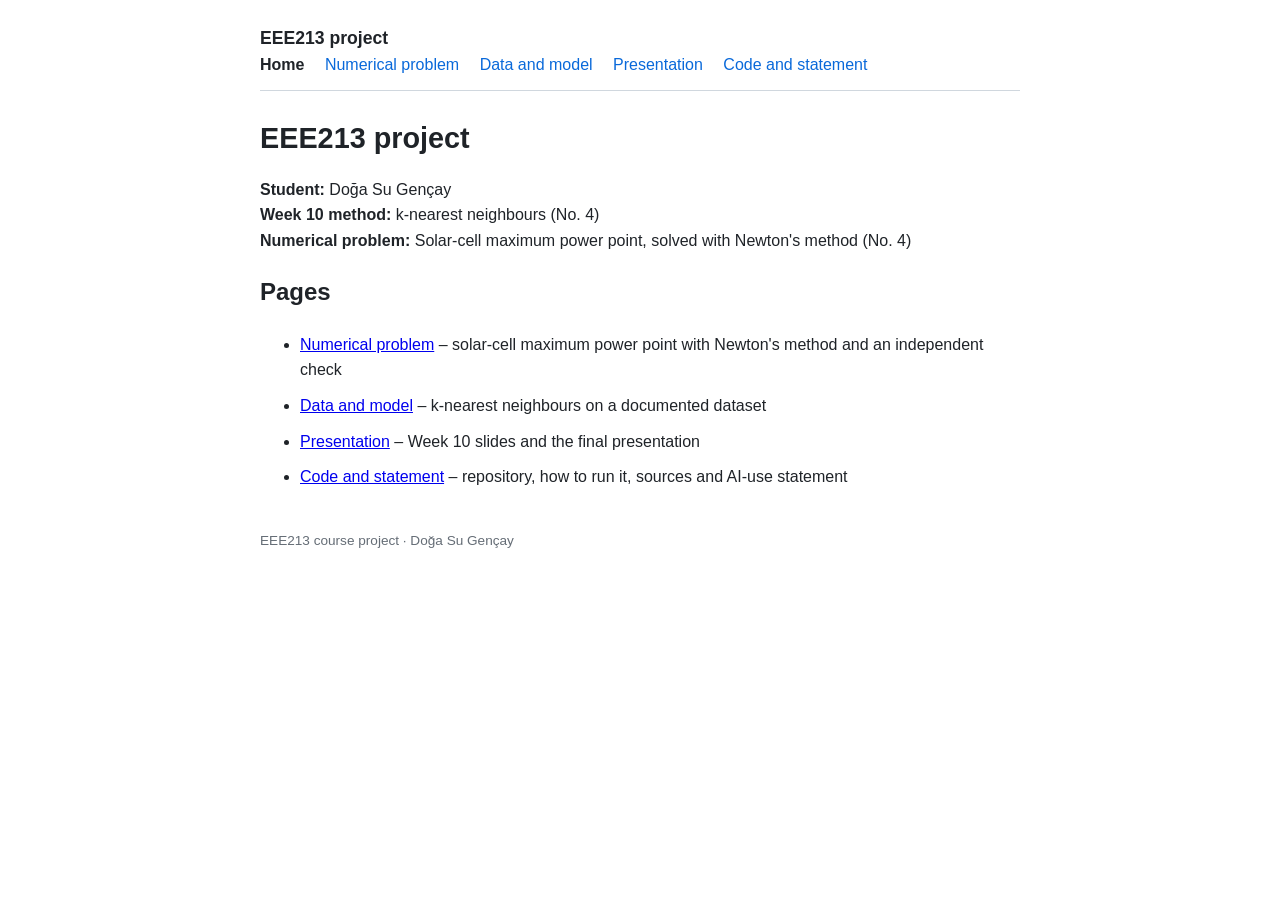
<file: index.html>
<!DOCTYPE html>
<html lang="en">
<head>
<meta charset="utf-8">
<meta name="viewport" content="width=device-width, initial-scale=1">
<title>Home | EEE213 project</title>
<link rel="stylesheet" href="style.css">
</head>
<body>
<header>
<a class="site" href="index.html">EEE213 project</a>
<nav><a href="index.html" class="current">Home</a> <a href="numerical.html">Numerical problem</a> <a href="data-model.html">Data and model</a> <a href="presentation.html">Presentation</a> <a href="code.html">Code and statement</a></nav>
</header>
<main>
<h1>EEE213 project</h1>
<p><strong>Student:</strong> Doğa Su Gençay<br>
<strong>Week 10 method:</strong> k-nearest neighbours (No. 4)<br>
<strong>Numerical problem:</strong> Solar-cell maximum power point, solved with Newton's method (No. 4)</p>
<h2>Pages</h2>
<ul class="pages">
<li><a href="numerical.html">Numerical problem</a> &ndash; solar-cell maximum power point with Newton's method and an independent check</li>
<li><a href="data-model.html">Data and model</a> &ndash; k-nearest neighbours on a documented dataset</li>
<li><a href="presentation.html">Presentation</a> &ndash; Week 10 slides and the final presentation</li>
<li><a href="code.html">Code and statement</a> &ndash; repository, how to run it, sources and AI-use statement</li>
</ul>
</main>
<footer>EEE213 course project &middot; Doğa Su Gençay</footer>
</body>
</html>
</file>
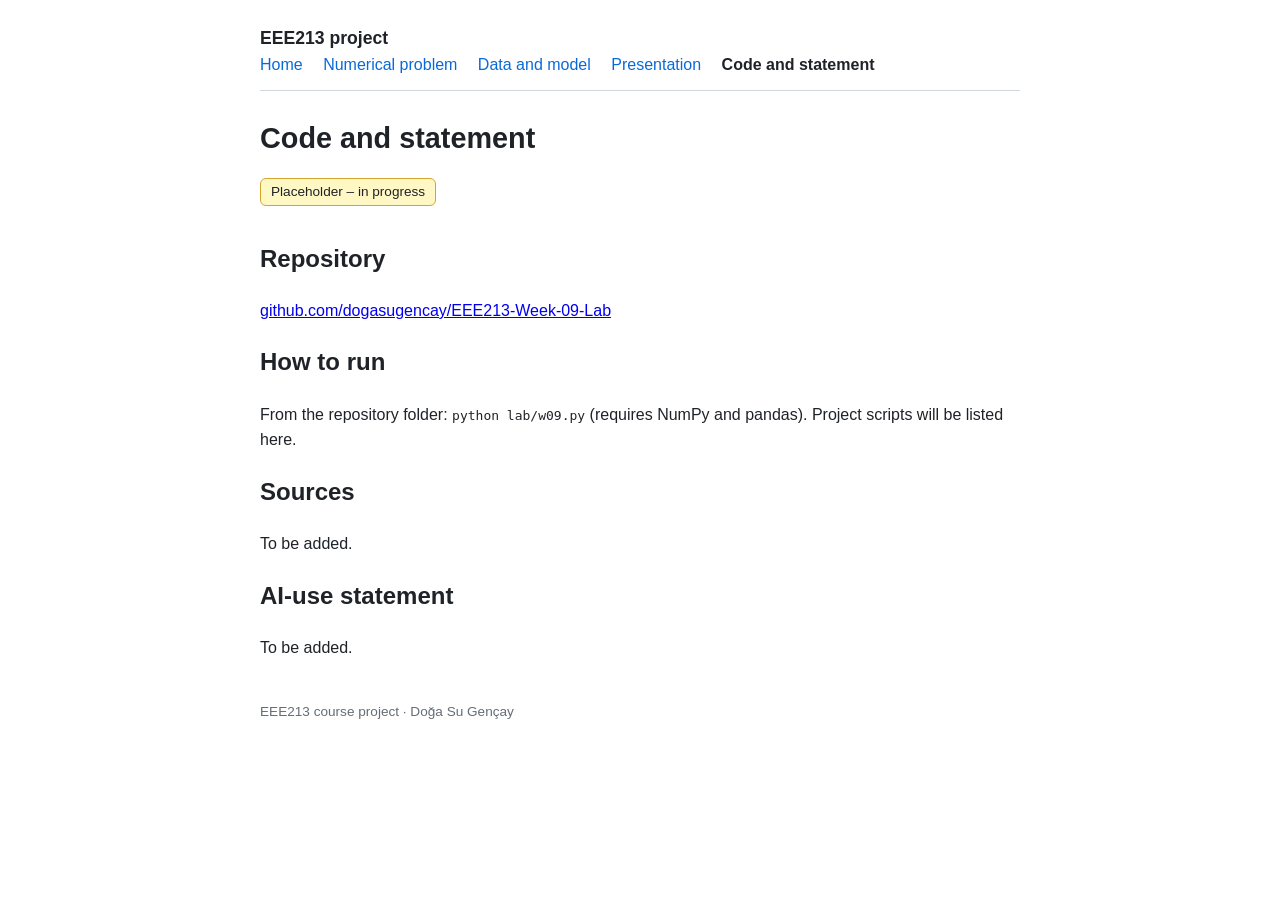
<file: code.html>
<!DOCTYPE html>
<html lang="en">
<head>
<meta charset="utf-8">
<meta name="viewport" content="width=device-width, initial-scale=1">
<title>Code and statement | EEE213 project</title>
<link rel="stylesheet" href="style.css">
</head>
<body>
<header>
<a class="site" href="index.html">EEE213 project</a>
<nav><a href="index.html">Home</a> <a href="numerical.html">Numerical problem</a> <a href="data-model.html">Data and model</a> <a href="presentation.html">Presentation</a> <a href="code.html" class="current">Code and statement</a></nav>
</header>
<main>
<h1>Code and statement</h1>
<p class="status">Placeholder &ndash; in progress</p>
<h2>Repository</h2>
<p><a href="https://github.com/dogasugencay/EEE213-Week-09-Lab">github.com/dogasugencay/EEE213-Week-09-Lab</a></p>
<h2>How to run</h2>
<p>From the repository folder: <code>python lab/w09.py</code> (requires NumPy and pandas). Project scripts will be listed here.</p>
<h2>Sources</h2>
<p>To be added.</p>
<h2>AI-use statement</h2>
<p>To be added.</p>
</main>
<footer>EEE213 course project &middot; Doğa Su Gençay</footer>
</body>
</html>
</file>
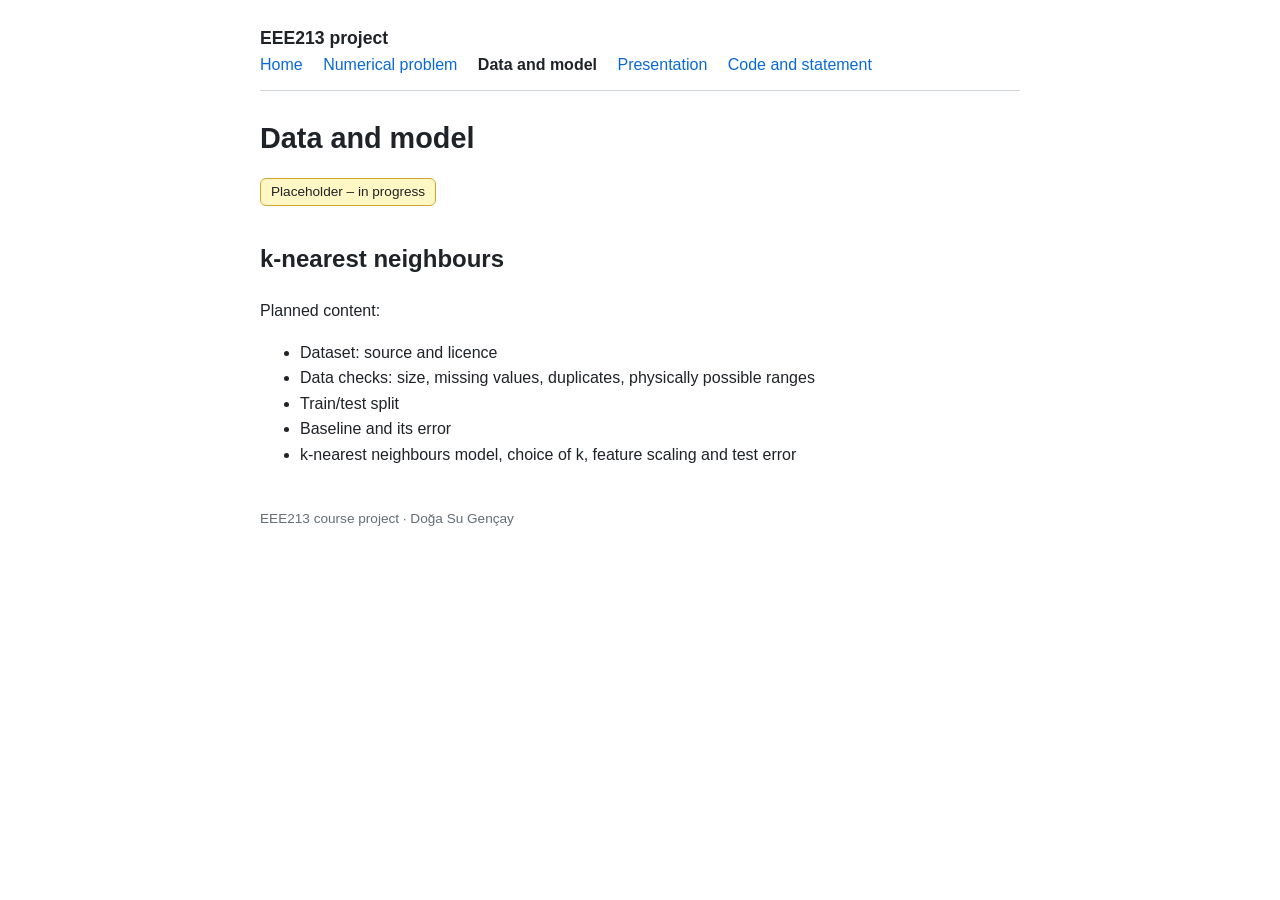
<file: data-model.html>
<!DOCTYPE html>
<html lang="en">
<head>
<meta charset="utf-8">
<meta name="viewport" content="width=device-width, initial-scale=1">
<title>Data and model | EEE213 project</title>
<link rel="stylesheet" href="style.css">
</head>
<body>
<header>
<a class="site" href="index.html">EEE213 project</a>
<nav><a href="index.html">Home</a> <a href="numerical.html">Numerical problem</a> <a href="data-model.html" class="current">Data and model</a> <a href="presentation.html">Presentation</a> <a href="code.html">Code and statement</a></nav>
</header>
<main>
<h1>Data and model</h1>
<p class="status">Placeholder &ndash; in progress</p>
<h2>k-nearest neighbours</h2>
<p>Planned content:</p>
<ul>
<li>Dataset: source and licence</li>
<li>Data checks: size, missing values, duplicates, physically possible ranges</li>
<li>Train/test split</li>
<li>Baseline and its error</li>
<li>k-nearest neighbours model, choice of k, feature scaling and test error</li>
</ul>
</main>
<footer>EEE213 course project &middot; Doğa Su Gençay</footer>
</body>
</html>
</file>
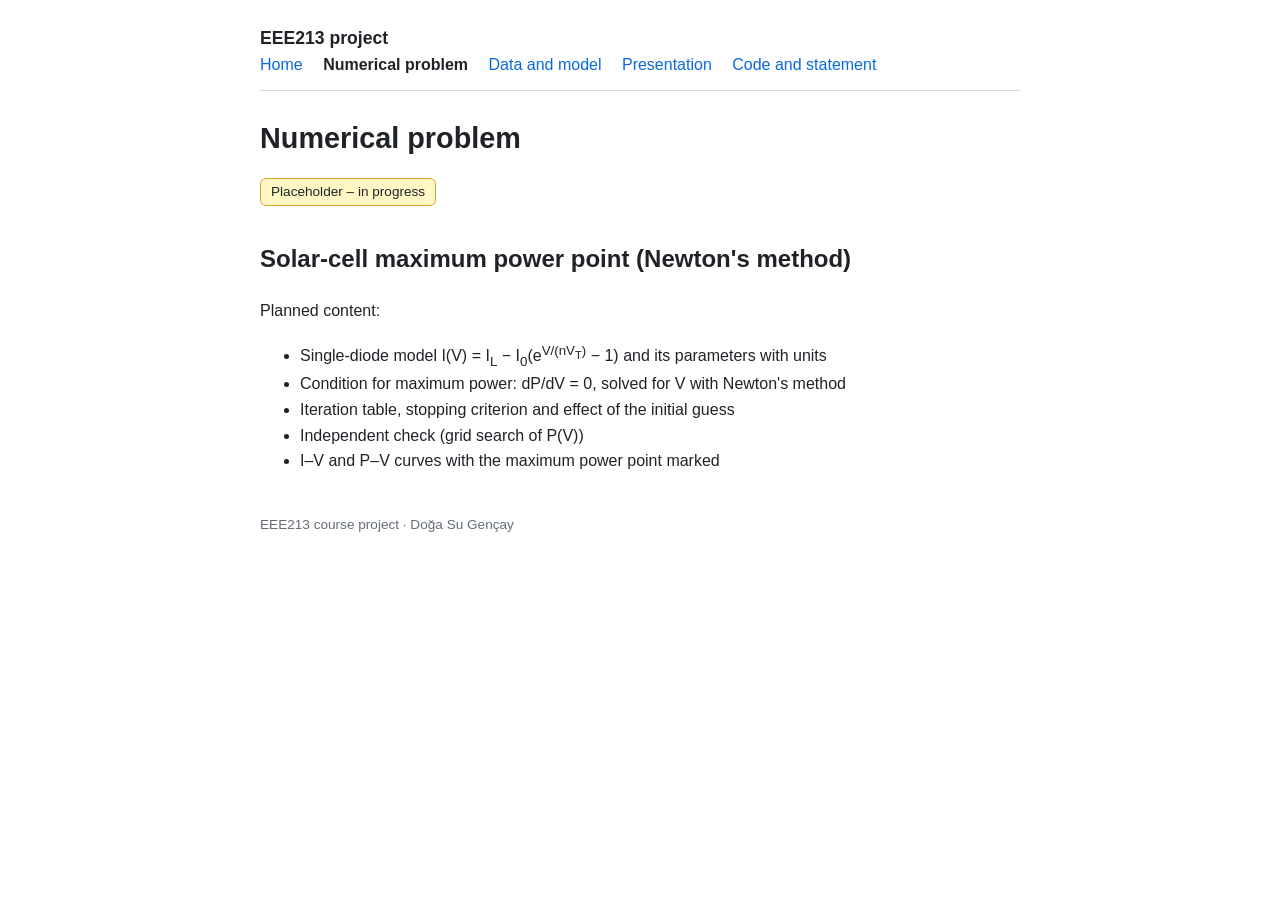
<file: numerical.html>
<!DOCTYPE html>
<html lang="en">
<head>
<meta charset="utf-8">
<meta name="viewport" content="width=device-width, initial-scale=1">
<title>Numerical problem | EEE213 project</title>
<link rel="stylesheet" href="style.css">
</head>
<body>
<header>
<a class="site" href="index.html">EEE213 project</a>
<nav><a href="index.html">Home</a> <a href="numerical.html" class="current">Numerical problem</a> <a href="data-model.html">Data and model</a> <a href="presentation.html">Presentation</a> <a href="code.html">Code and statement</a></nav>
</header>
<main>
<h1>Numerical problem</h1>
<p class="status">Placeholder &ndash; in progress</p>
<h2>Solar-cell maximum power point (Newton's method)</h2>
<p>Planned content:</p>
<ul>
<li>Single-diode model I(V) = I<sub>L</sub> &minus; I<sub>0</sub>(e<sup>V/(nV<sub>T</sub>)</sup> &minus; 1) and its parameters with units</li>
<li>Condition for maximum power: dP/dV = 0, solved for V with Newton's method</li>
<li>Iteration table, stopping criterion and effect of the initial guess</li>
<li>Independent check (grid search of P(V))</li>
<li>I&ndash;V and P&ndash;V curves with the maximum power point marked</li>
</ul>
</main>
<footer>EEE213 course project &middot; Doğa Su Gençay</footer>
</body>
</html>
</file>
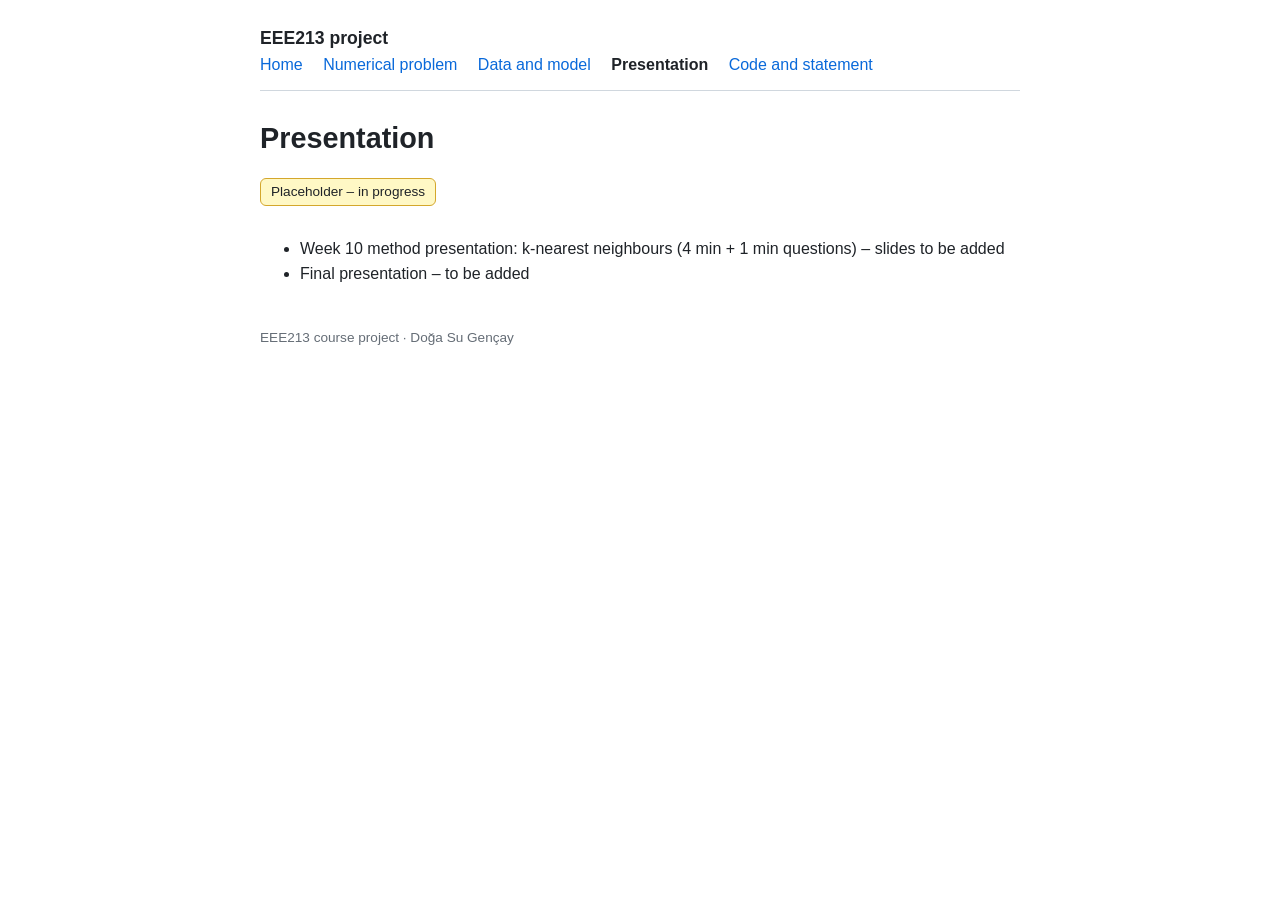
<file: presentation.html>
<!DOCTYPE html>
<html lang="en">
<head>
<meta charset="utf-8">
<meta name="viewport" content="width=device-width, initial-scale=1">
<title>Presentation | EEE213 project</title>
<link rel="stylesheet" href="style.css">
</head>
<body>
<header>
<a class="site" href="index.html">EEE213 project</a>
<nav><a href="index.html">Home</a> <a href="numerical.html">Numerical problem</a> <a href="data-model.html">Data and model</a> <a href="presentation.html" class="current">Presentation</a> <a href="code.html">Code and statement</a></nav>
</header>
<main>
<h1>Presentation</h1>
<p class="status">Placeholder &ndash; in progress</p>
<ul>
<li>Week 10 method presentation: k-nearest neighbours (4 min + 1 min questions) &ndash; slides to be added</li>
<li>Final presentation &ndash; to be added</li>
</ul>
</main>
<footer>EEE213 course project &middot; Doğa Su Gençay</footer>
</body>
</html>
</file>
<file: style.css>
body { font-family: -apple-system, "Segoe UI", Roboto, Arial, sans-serif; max-width: 760px; margin: 0 auto; padding: 24px 20px 48px; line-height: 1.6; color: #1f2328; }
header { border-bottom: 1px solid #d0d7de; margin-bottom: 24px; padding-bottom: 12px; }
header .site { font-size: 1.1rem; font-weight: 600; color: #1f2328; text-decoration: none; }
nav a { margin-right: 16px; color: #0969da; text-decoration: none; }
nav a:hover { text-decoration: underline; }
nav a.current { font-weight: 600; color: #1f2328; }
h1 { font-size: 1.8rem; margin-bottom: 4px; }
.status { display: inline-block; background: #fff8c5; border: 1px solid #d4a72c; border-radius: 6px; padding: 2px 10px; font-size: 0.85rem; }
ul.pages li { margin-bottom: 10px; }
footer { margin-top: 40px; font-size: 0.85rem; color: #656d76; }
</file>
